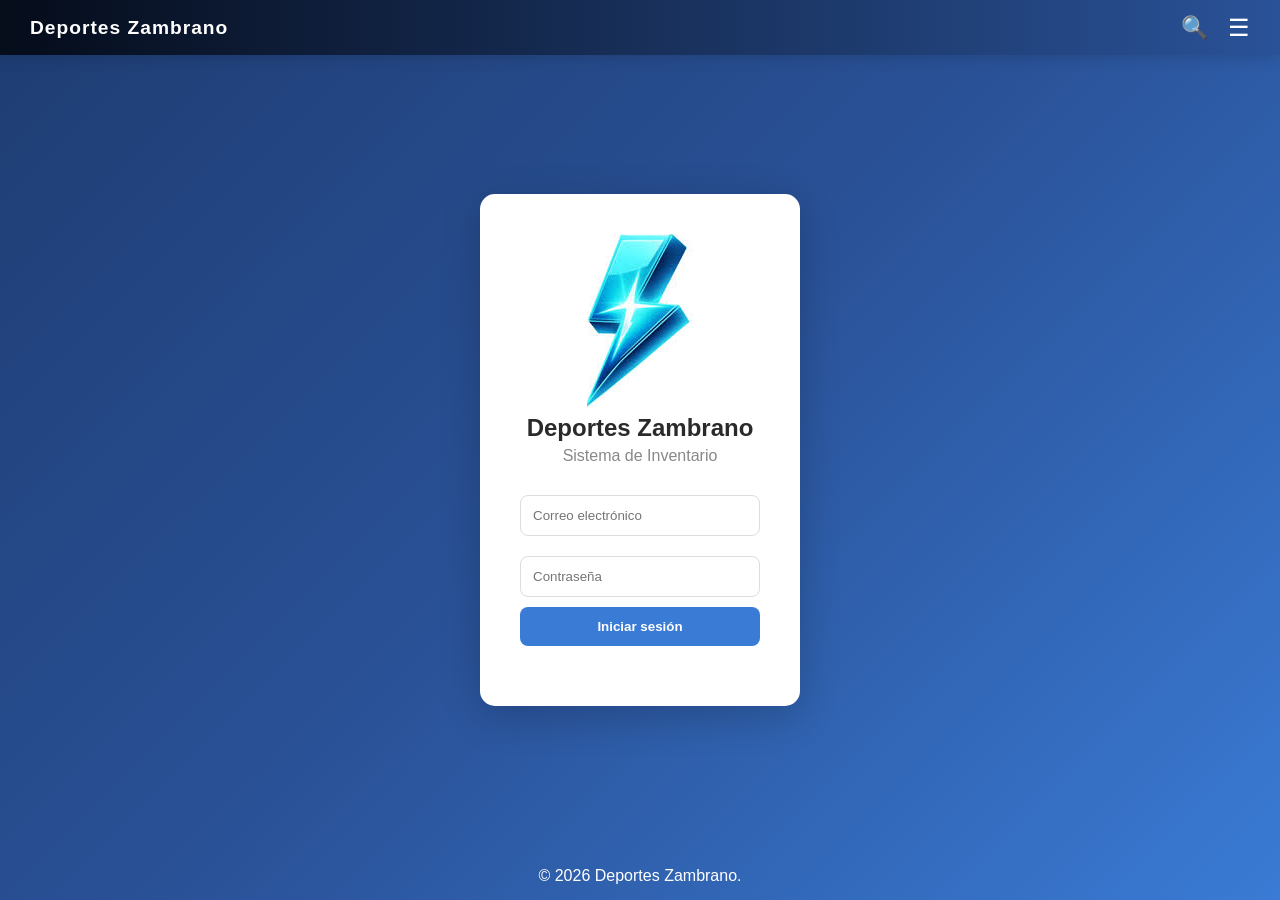
<file: index.html>
<!DOCTYPE html>
<html lang="es">
<head>
<meta charset="UTF-8">
<title>Login</title>
<link rel="stylesheet" href="estilo.css">
<link rel="shortcut icon" href="rayo.png" type="img/png" sizes="16x16">
</head>

<body class="login">
<header class="top-header">
    <div class="logo-name">Deportes Zambrano</div>
    <div class="header-icons">
        <span class="icon search-icon">&#128269;</span>
        <span class="icon burger-menu">&#9776;</span>
    </div>
</header>

<form id="login-form" class="login-card">
<img src="rayo.png" alt="Logo">
    <h2>Deportes Zambrano</h2>
    <p>Sistema de Inventario</p>

    <input id="correo-login" type="email" placeholder="Correo electrónico" required minlength="8" maxlength="25">
    <input id="password-login" type="password" placeholder="Contraseña" required minlength="8" maxlength="25">
   
    <button type="submit">Iniciar sesión</button>
    <p id="login-error" class="login-error"></p>
</form>
<footer class="footer">
    <p>&copy; 2026 Deportes Zambrano.</p>
</footer>
<script src="index.js"></script>
</body>

</html>
</file>
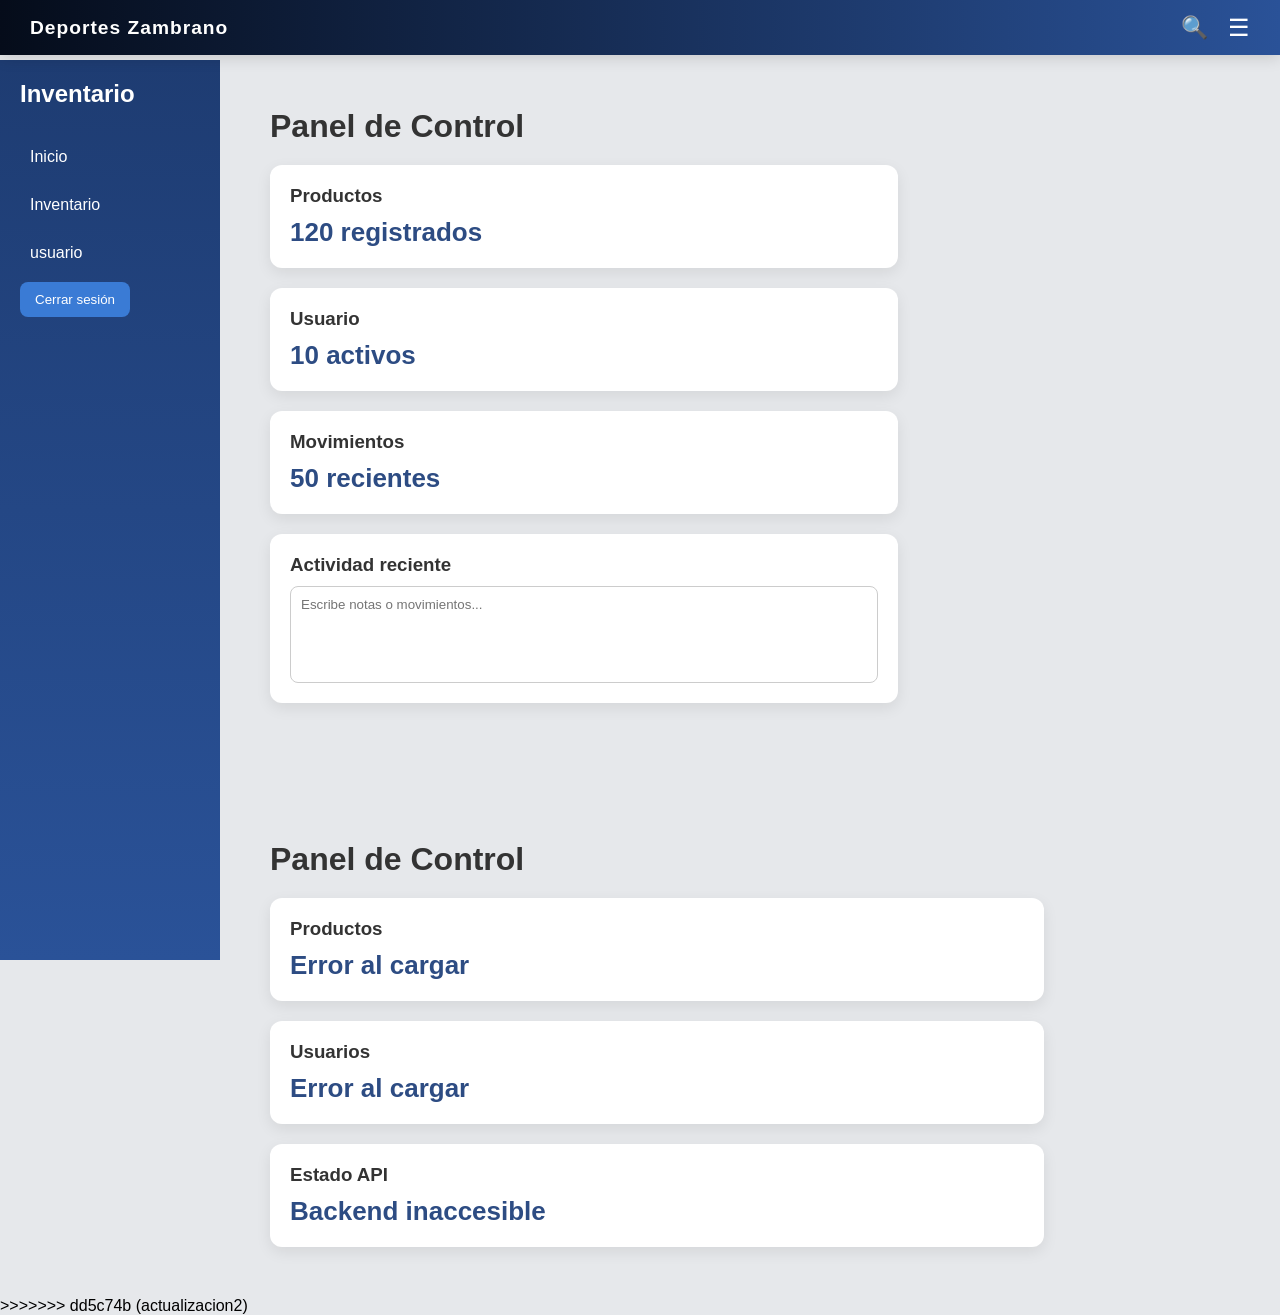
<file: dashboard.html>
<<<<<<< HEAD
<!DOCTYPE html>
<html lang="es">
<head>
<meta charset="UTF-8">
<title>Inicio</title>
<link rel="stylesheet" href="style.css">
</head>

<body>

<div class="container">

<div class="sidebar">
    <h2>Inventario</h2>
    <a href="dashboard.html">Inicio</a>
    <a href="inventario.html">Inventario</a>
    <a href="usuario.html">usuario</a>



</div>

<div class="main">

<h1>Panel de Control</h1>

<div class="cards">
    <div class="card">
        <h3>Productos</h3>
        <p>120 registrados</p>
    </div>

    <div class="card">
        <h3>Usuario</h3>
        <p>10 activos</p>
    </div>

    <div class="card">
        <h3>Movimientos</h3>
        <p>50 recientes</p>
    </div>
</div>

<div class="card">
    <h3>Actividad reciente</h3>
    <textarea rows="5" placeholder="Escribe notas o movimientos..."></textarea>
</div>

</div>

</div>

</body>
</html>
=======
<!DOCTYPE html>
<html lang="es">
<head>
<meta charset="UTF-8">
<title>Inicio</title>
<link rel="stylesheet" href="estilo.css">
</head>

<body>
    <header class="top-header">
    <div class="logo-name">Deportes Zambrano</div>
    <div class="header-icons">
        <span class="icon search-icon">&#128269;</span>
        <span class="icon burger-menu">&#9776;</span>
    </div>
</header>

<div class="container">

<div class="sidebar">
    <h2>Inventario</h2>
    <a href="dashboard.html">Inicio</a>
    <a href="productos.html">Inventario</a>
    <a href="usuario.html">usuario</a>
    <form action="index.html">
        <button id="btn-logout" type="submit">Cerrar sesión</button>
    </form>


</div>

<div class="main">

<h1>Panel de Control</h1>

<div class="cards">
    <div class="card">
        <h3>Productos</h3>
        <p id="productos-count">Cargando...</p>
    </div>

    <div class="card">
        <h3>Usuarios</h3>
        <p id="usuarios-count">Cargando...</p>
    </div>

    <div class="card">
        <h3>Estado API</h3>
        <p id="api-status">Cargando...</p>
    </div>
</div>

</div>

</div>

<script src="dashboard.js"></script>
</body>
</html>
>>>>>>> dd5c74b (actualizacion2)
</file>
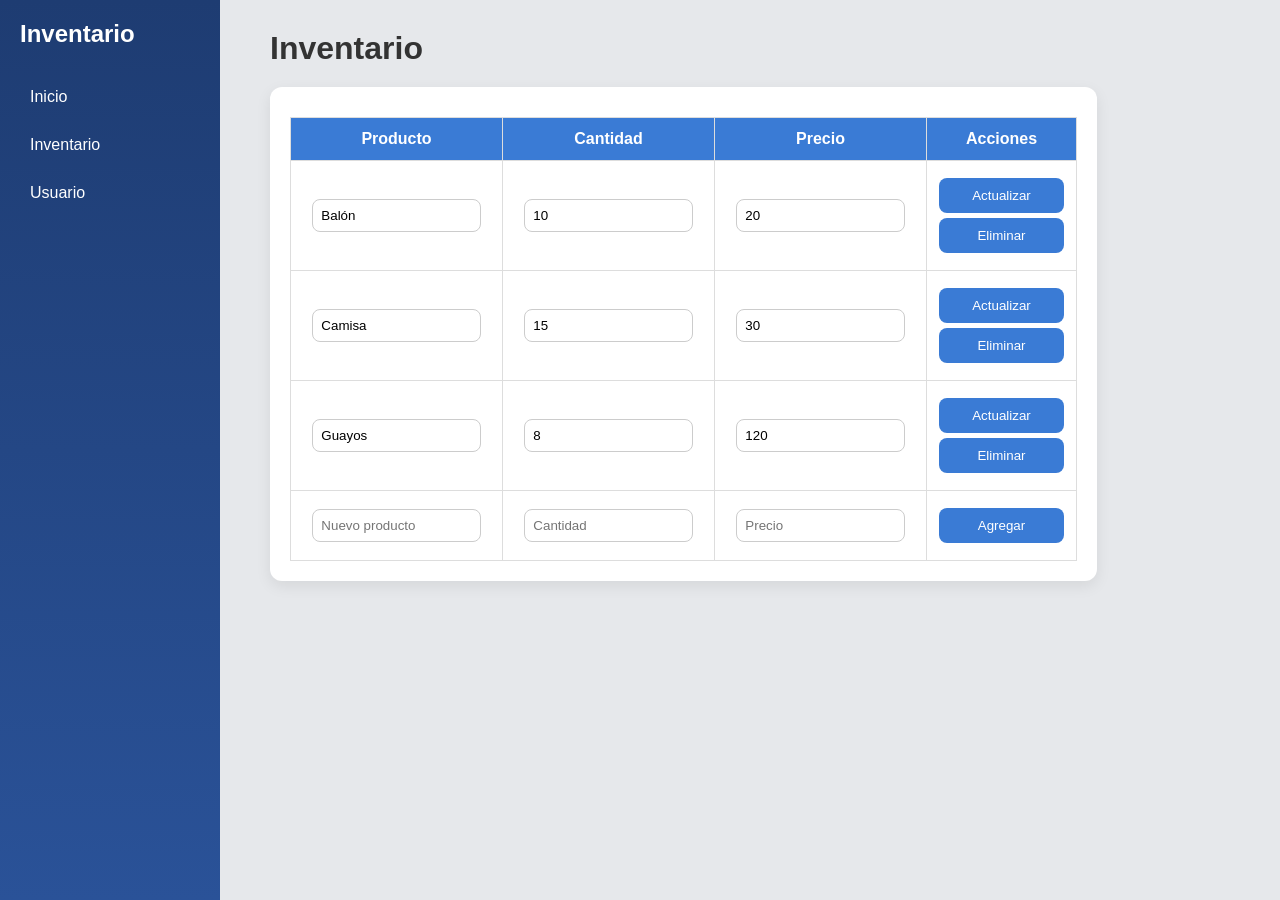
<file: inventario.html>
<!DOCTYPE html>
<html lang="es">
<head>
<meta charset="UTF-8">
<title>Inventario</title>
<link rel="stylesheet" href="style.css">
</head>

<body>

<div class="container">

<div class="sidebar">
<h2>Inventario</h2>
<a href="dashboard.html">Inicio</a>
<a href="inventario.html">Inventario</a>
<a href="usuario.html">Usuario</a>
</div>

<div class="main">

<h1>Inventario</h1>

<div class="card">

<table width="100%" border="1" cellspacing="0" cellpadding="10">

<tr>
<th>Producto</th>
<th>Cantidad</th>
<th>Precio</th>
<th>Acciones</th>
</tr>

<tr>
<td><input type="text" value="Balón"></td>
<td><input type="number" value="10"></td>
<td><input type="number" value="20"></td>
<td>
<button>Actualizar</button>
<button>Eliminar</button>
</td>
</tr>

<tr>
<td><input type="text" value="Camisa"></td>
<td><input type="number" value="15"></td>
<td><input type="number" value="30"></td>
<td>
<button>Actualizar</button>
<button>Eliminar</button>
</td>
</tr>

<tr>
<td><input type="text" value="Guayos"></td>
<td><input type="number" value="8"></td>
<td><input type="number" value="120"></td>
<td>
<button>Actualizar</button>
<button>Eliminar</button>
</td>
</tr>

<tr>
<td><input type="text" placeholder="Nuevo producto"></td>
<td><input type="number" placeholder="Cantidad"></td>
<td><input type="number" placeholder="Precio"></td>
<td>
<button>Agregar</button>
</td>
</tr>

</table>

</div>

</div>

</div>

</body>
</html>
</file>
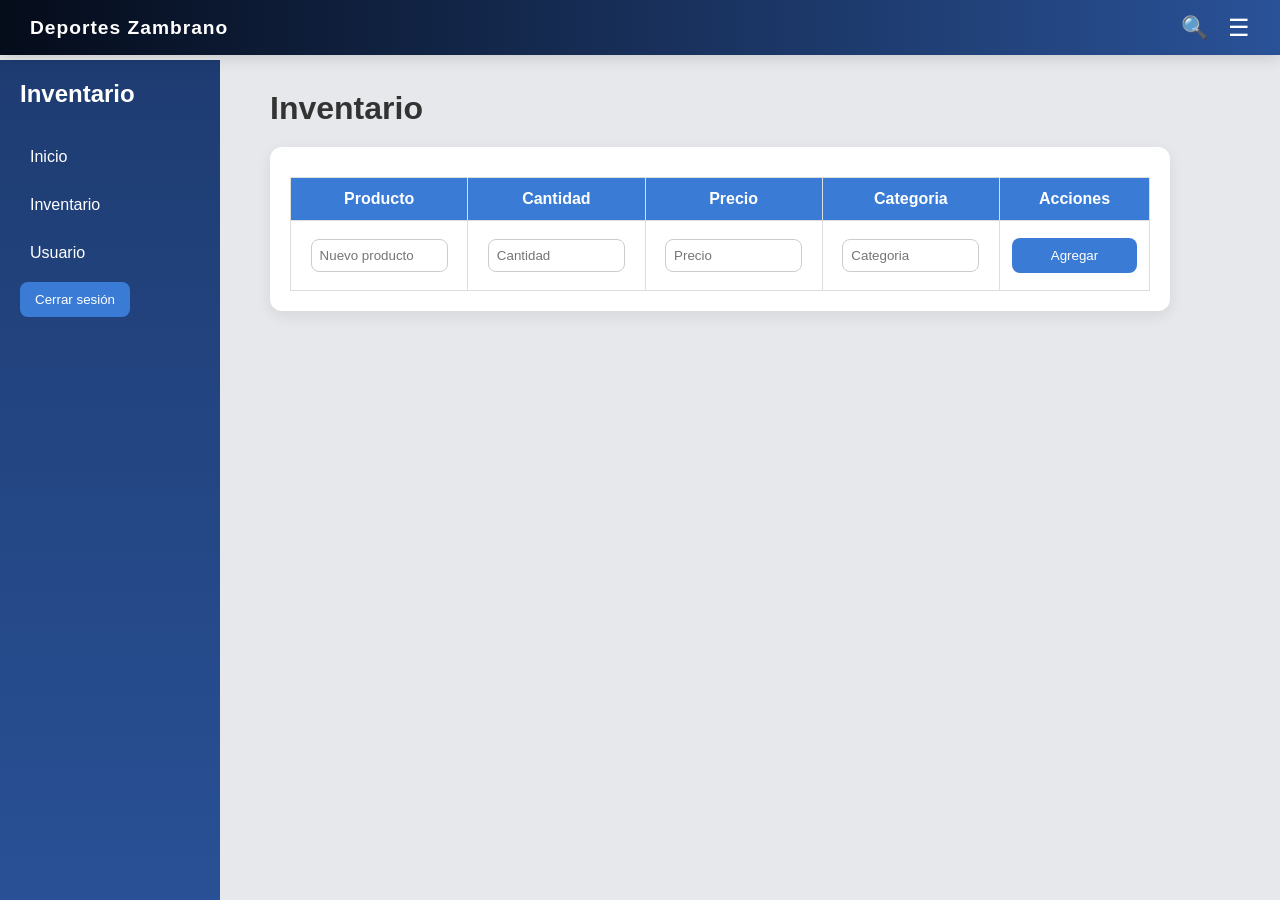
<file: productos.html>
<!DOCTYPE html>
<html lang="es">
<head>
<meta charset="UTF-8">
<title>Inventario</title>
<link rel="stylesheet" href="estilo.css">
</head>

<body>
    <header class="top-header">
    <div class="logo-name">Deportes Zambrano</div>
    <div class="header-icons">
        <span class="icon search-icon">&#128269;</span>
        <span class="icon burger-menu">&#9776;</span>
    </div>
</header>

<div class="container">

<div class="sidebar">
<h2>Inventario</h2>
<a href="dashboard.html">Inicio</a>
<a href="productos.html">Inventario</a>
<a href="usuario.html">Usuario</a>
<form action="index.html">
    <button id="btn-logout" type="submit">Cerrar sesión</button>
</form>
</div>

<div class="main">

<h1>Inventario</h1>

<div class="card">

<table id="productos-table" width="100%" border="1" cellspacing="0" cellpadding="10">
<thead>
<tr>
<th>Producto</th>
<th>Cantidad</th>
<th>Precio</th>
<th>Categoria</th>
<th>Acciones</th>
</tr>
</thead>
<tbody id="productos-body">
<!-- Productos se cargarán aquí dinámicamente -->
</tbody>
<tfoot>
<tr>
<td><input type="text" id="nuevo-nombre" placeholder="Nuevo producto"></td>
<td><input type="number" id="nuevo-stock" placeholder="Cantidad"></td>
<td><input type="number" id="nuevo-precio" placeholder="Precio"></td>
<td><input type="text" id="nuevo-categoria" placeholder="Categoria"></td>
<td>
<button id="btn-agregar">Agregar</button>
</td>
</tr>
</tfoot>
</table>

</div>

</div>

</div>

<script src="productos.js"></script>

</body>
</html>
</file>
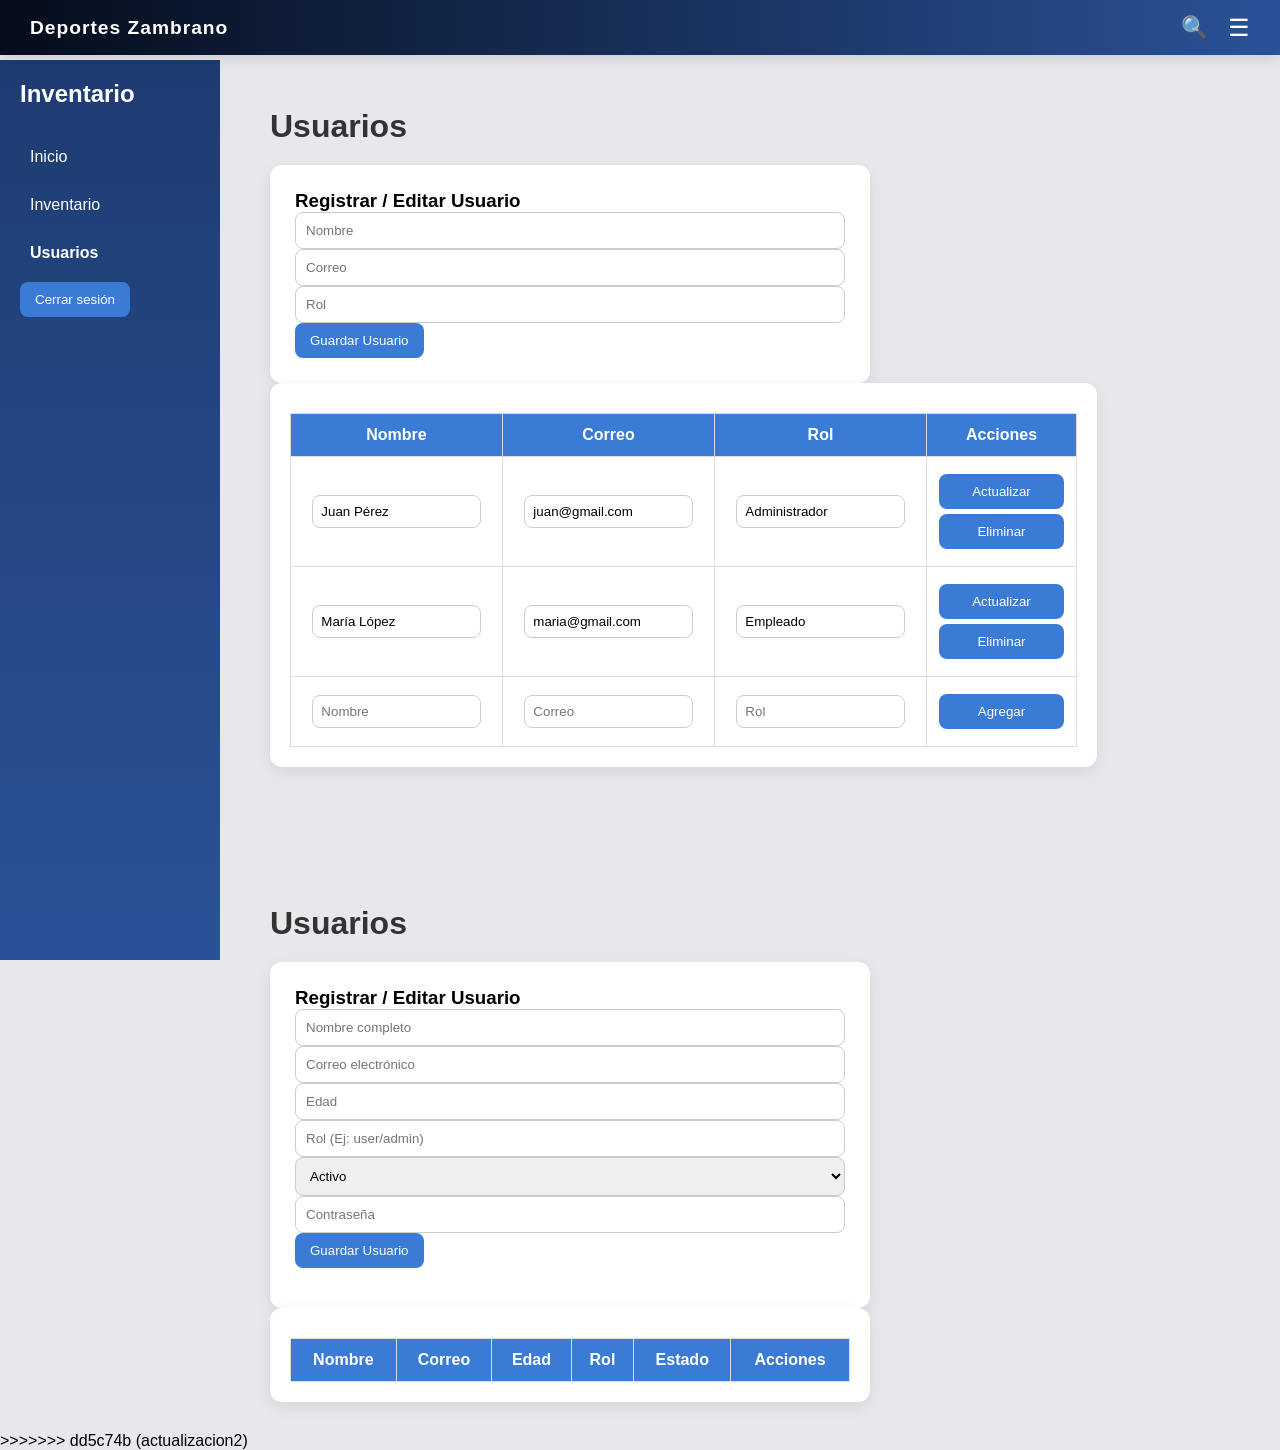
<file: usuario.html>
<<<<<<< HEAD
<!DOCTYPE html>
<html lang="es">
<head>
<meta charset="UTF-8">
<title>Usuario</title>
<link rel="stylesheet" href="style.css">
</head>

<body>

<div class="container">

<div class="sidebar">
    <h2>Inventario</h2>
    <a href="dashboard.html">Inicio</a>
    <a href="inventario.html">Inventario</a>
    <a href="usuario.html">Usuarios</a>
</div>

<div class="main">

<h1>Usuarios</h1>

<!-- FORMULARIO -->
<div class="form-box">

<h3>Registrar / Editar Usuario</h3>

<input type="text" placeholder="Nombre">
<input type="email" placeholder="Correo">
<input type="text" placeholder="Rol">

<button>Guardar Usuario</button>

</div>

<!-- TABLA -->
<div class="card">

<table width="100%" border="1">

<tr>
<th>Nombre</th>
<th>Correo</th>
<th>Rol</th>
<th>Acciones</th>
</tr>

<tr>
<td><input type="text" value="Juan Pérez"></td>
<td><input type="email" value="juan@gmail.com"></td>
<td><input type="text" value="Administrador"></td>
<td>
<button>Actualizar</button>
<button>Eliminar</button>
</td>
</tr>

<tr>
<td><input type="text" value="María López"></td>
<td><input type="email" value="maria@gmail.com"></td>
<td><input type="text" value="Empleado"></td>
<td>
<button>Actualizar</button>
<button>Eliminar</button>
</td>
</tr>

<tr>
<td><input type="text" placeholder="Nombre"></td>
<td><input type="email" placeholder="Correo"></td>
<td><input type="text" placeholder="Rol"></td>
<td>
<button>Agregar</button>
</td>
</tr>

</table>

</div>

</div>

</div>

</body>
</html>
=======
<!DOCTYPE html>
<html lang="es">
<head>
    <meta charset="UTF-8">
    <meta name="viewport" content="width=device-width, initial-scale=1.0">
    <title>Gestión de Usuarios - Inventario</title>
    <link rel="stylesheet" href="estilo.css">
</head>
<body>
       <header class="top-header">
    <div class="logo-name">Deportes Zambrano</div>
    <div class="header-icons">
        <span class="icon search-icon">&#128269;</span>
        <span class="icon burger-menu">&#9776;</span>
    </div>
</header>


    <div class="container">

        <div class="sidebar">
            <h2>Inventario</h2>
            <a href="dashboard.html">Inicio</a>
            <a href="productos.html">Inventario</a>
            <a href="usuario.html" class="active">Usuarios</a>
            <form action="index.html">
                <button id="btn-logout" type="submit">Cerrar sesión</button>
            </form>
        </div>

        <div class="main">
            <h1>Usuarios</h1>

            <div class="form-box">
                <h3>Registrar / Editar Usuario</h3>
                <div class="form-group">
                    <input id="nuevo-nombre-usuario" type="text" placeholder="Nombre completo">
                    <input id="nuevo-correo" type="email" placeholder="Correo electrónico">
                    <input id="nuevo-edad" type="number" placeholder="Edad">
                    <input id="nuevo-rol" type="text" placeholder="Rol (Ej: user/admin)">
                    <select id="nuevo-estado">
                        <option value="true">Activo</option>
                        <option value="false">Inactivo</option>
                    </select>
                    <input id="nuevo-contraseña" type="password" placeholder="Contraseña">
                    <button id="btn-agregar-usuario" class="btn-save">Guardar Usuario</button>
                </div>
            </div>

            <div class="card">
                <table width="100%" border="1" style="border-collapse: collapse;">
                    <thead>
                        <tr>
                            <th>Nombre</th>
                            <th>Correo</th>
                            <th>Edad</th>
                            <th>Rol</th>
                            <th>Estado</th>
                            <th>Acciones</th>
                        </tr>
                    </thead>
                    <tbody id="usuarios-body">
                        <!-- Usuarios se cargarán aquí -->
                    </tbody>
                </table>
            </div>
        </div>

    </div>

    <script src="usuario.js"></script>
</body>
</html>
>>>>>>> dd5c74b (actualizacion2)
</file>
<file: estilo.css>
/* RESET GENERAL */
* {
    margin: 0;
    padding: 0;
    box-sizing: border-box;
    font-family: 'Segoe UI', sans-serif;
}

/* BODY GENERAL */
body{
    background:#e6e8eb;
}

/* LOGIN */
body.login {
    height: 100vh;
    background: linear-gradient(135deg, #1e3c72, #2a5298, #3a7bd5);
    display: flex;
    justify-content: center;
    align-items: center;
}

.login-card {
    background: #ffffff;
    padding: 40px;
    border-radius: 15px;
    width: 320px;
    text-align: center;
    box-shadow: 0 10px 40px rgba(0,0,0,0.2);
}

.login-card h2 {
    color: #2a2a2a;
    margin-bottom: 5px;
}

.login-card p {
    color: #888;
    margin-bottom: 20px;
}

.login-card input {
    width: 100%;
    padding: 12px;
    margin: 10px 0;
    border-radius: 8px;
    border: 1px solid #ddd;
}

.login-card input:focus {
    border-color: #3a7bd5;
}

.login-card button {
    width: 100%;
    padding: 12px;
    background: #3a7bd5;
    border: none;
    border-radius: 8px;
    color: white;
    font-weight: bold;
    cursor: pointer;
}


.login-card button:hover {
    background: #2a5298;
}

/* ESTRUCTURA GENERAL */
.container {
    display: flex;
}

/* SIDEBAR (ÚNICO) */
.sidebar{
    position: fixed;
    left: 0;
    top: 0;
    width: 220px;
    height: 100%;
    background: linear-gradient(180deg, #1e3c72, #2a5298);
    color: white;
    padding: 20px;
}

.sidebar h2{
    margin-bottom: 30px;
}

.sidebar a{
    display: block;
    color: white;
    text-decoration: none;
    padding: 10px;
    border-radius: 8px;
    margin-bottom: 10px;
}

.sidebar a:hover{
    background: rgba(255,255,255,0.2);
}

.active{
    font-weight: bold;
}

/* LOGO */
.login-logo{
    width: 80px;
    margin-bottom: 10px;
}

/* CONTENIDO PRINCIPAL */
.main{
    margin-left: 240px;
    padding: 30px;
}

.main h1{
    margin-bottom: 20px;
    color: #333;
}

/* TARJETAS (UNIFICADAS) */
.cards{
    display: flex;
    gap: 20px;
    flex-wrap: wrap;
    margin-bottom: 20px;
}

.card{
    background: white;
    padding: 20px;
    border-radius: 12px;
    width: 200px;
    box-shadow: 0 5px 15px rgba(0,0,0,0.08);
}

.card h3{
    margin-bottom: 10px;
    color: #333;
}

.card p{
    font-size: 26px;
    font-weight: bold;
    color: #2d4c83;
}

/* FORMULARIOS */
.form-box {
    background: white;
    padding: 25px;
    border-radius: 12px;
    max-width: 600px;
    box-shadow: 0 5px 15px rgba(0,0,0,0.08);
}

.form-group {
    margin-bottom: 15px;
}

label {
    font-size: 14px;
    color: #555;
    display: block;
    margin-bottom: 5px;
}

input, select, textarea {
    width: 100%;
    padding: 10px;
    border-radius: 8px;
    border: 1px solid #ccc;
}

input:focus, select:focus, textarea:focus {
    border-color: #3a7bd5;
}

/* BOTONES */
button {
    padding: 10px 15px;
    background: #3a7bd5;
    border: none;
    color: white;
    border-radius: 8px;
    cursor: pointer;
}

button:hover {
    background: #2a5298;
}

/* TABLAS */
table {
    width: 100%;
    border-collapse: collapse;
    margin-top: 10px;
}

th {
    background: #3a7bd5;
    color: white;
}

th, td {
    padding: 10px;
    border: 1px solid #ddd;
    text-align: left;
}

/* TEXTAREA */
textarea {
    resize: none;
}
.card{
    width: 100%;
    max-width: 900px;
}

/* Mejorar tabla */
table{
    width: 100%;
    border-collapse: collapse;
}

/* Espacio interno */
th, td{
    padding: 12px;
    text-align: center;
}

/* Inputs más cómodos */
td input{
    width: 90%;
    padding: 8px;
}

/* Botones en columna (uno debajo del otro) */
td button{
    display: block;
    width: 100%;
    margin: 5px 0;
}

/* Evitar que todo se comprima */
td{
    min-width: 120px;
}

/* Columna acciones más ancha */
td:last-child{
    min-width: 150px;
}

.top-header {
    position: fixed;
    top: 0;
    left: 0;
    width: 100%;
    height: 55px;
    background: linear-gradient(90deg, #050c1a, #2a5298);
    color: white;
    display: flex;
    justify-content: space-between;
    align-items: center;
    padding: 0 30px;
    z-index: 1000;
    box-shadow: 0 2px 15px rgba(0,0,0,0.15);
}
.burger-menu {
    cursor: pointer;
    line-height: 1;
    font-size: 24px;}

.logo-name {
    font-size: 1.2rem;
    font-weight: bold;
    letter-spacing: 1px;
}

.header-icons {
    display: flex;
    gap: 20px;
    font-size: 22px;
    align-items: center;    
    justify-content: center; 
    height: 100%;           
}

.icon {
    cursor: pointer;
    transition: opacity 0.3s;
}

.icon:hover {
    opacity: 0.7;
}

/* Ajuste necesario para los archivos existentes */
.sidebar { top: 60px; }
.main { margin-top: 60px; }

.footer {
    color: white;
    text-align: center;
    padding: 15px 0;
    position: fixed;
    bottom: 0;
    width: 100%;
}
</file>
<file: style.css>
/* RESET GENERAL */
* {
    margin: 0;
    padding: 0;
    box-sizing: border-box;
    font-family: 'Segoe UI', sans-serif;
}

/* BODY GENERAL */
body{
    background:#e6e8eb;
}

/* LOGIN */
body.login {
    height: 100vh;
    background: linear-gradient(135deg, #1e3c72, #2a5298, #3a7bd5);
    display: flex;
    justify-content: center;
    align-items: center;
}

.login-card {
    background: #ffffff;
    padding: 40px;
    border-radius: 15px;
    width: 320px;
    text-align: center;
    box-shadow: 0 10px 40px rgba(0,0,0,0.2);
}

.login-card h2 {
    color: #2a2a2a;
    margin-bottom: 5px;
}

.login-card p {
    color: #888;
    margin-bottom: 20px;
}

.login-card input {
    width: 100%;
    padding: 12px;
    margin: 10px 0;
    border-radius: 8px;
    border: 1px solid #ddd;
}

.login-card input:focus {
    border-color: #3a7bd5;
}

.login-card button {
    width: 100%;
    padding: 12px;
    background: #3a7bd5;
    border: none;
    border-radius: 8px;
    color: white;
    font-weight: bold;
    cursor: pointer;
}

.login-card button:hover {
    background: #2a5298;
}

/* ESTRUCTURA GENERAL */
.container {
    display: flex;
}

/* SIDEBAR (ÚNICO) */
.sidebar{
    position: fixed;
    left: 0;
    top: 0;
    width: 220px;
    height: 100%;
    background: linear-gradient(180deg, #1e3c72, #2a5298);
    color: white;
    padding: 20px;
}

.sidebar h2{
    margin-bottom: 30px;
}

.sidebar a{
    display: block;
    color: white;
    text-decoration: none;
    padding: 10px;
    border-radius: 8px;
    margin-bottom: 10px;
}

.sidebar a:hover{
    background: rgba(255,255,255,0.2);
}

.active{
    font-weight: bold;
}

/* LOGO */
.login-logo{
    width: 80px;
    margin-bottom: 10px;
}

/* CONTENIDO PRINCIPAL */
.main{
    margin-left: 240px;
    padding: 30px;
}

.main h1{
    margin-bottom: 20px;
    color: #333;
}

/* TARJETAS (UNIFICADAS) */
.cards{
    display: flex;
    gap: 20px;
    flex-wrap: wrap;
    margin-bottom: 20px;
}

.card{
    background: white;
    padding: 20px;
    border-radius: 12px;
    width: 200px;
    box-shadow: 0 5px 15px rgba(0,0,0,0.08);
}

.card h3{
    margin-bottom: 10px;
    color: #333;
}

.card p{
    font-size: 26px;
    font-weight: bold;
    color: #2d4c83;
}

/* FORMULARIOS */
.form-box {
    background: white;
    padding: 25px;
    border-radius: 12px;
    max-width: 600px;
    box-shadow: 0 5px 15px rgba(0,0,0,0.08);
}

.form-group {
    margin-bottom: 15px;
}

label {
    font-size: 14px;
    color: #555;
    display: block;
    margin-bottom: 5px;
}

input, select, textarea {
    width: 100%;
    padding: 10px;
    border-radius: 8px;
    border: 1px solid #ccc;
}

input:focus, select:focus, textarea:focus {
    border-color: #3a7bd5;
}

/* BOTONES */
button {
    padding: 10px 15px;
    background: #3a7bd5;
    border: none;
    color: white;
    border-radius: 8px;
    cursor: pointer;
}

button:hover {
    background: #2a5298;
}

/* TABLAS */
table {
    width: 100%;
    border-collapse: collapse;
    margin-top: 10px;
}

th {
    background: #3a7bd5;
    color: white;
}

th, td {
    padding: 10px;
    border: 1px solid #ddd;
    text-align: left;
}

/* TEXTAREA */
textarea {
    resize: none;
}
.card{
    width: 100%;
    max-width: 900px;
}

/* Mejorar tabla */
table{
    width: 100%;
    border-collapse: collapse;
}

/* Espacio interno */
th, td{
    padding: 12px;
    text-align: center;
}

/* Inputs más cómodos */
td input{
    width: 90%;
    padding: 8px;
}

/* Botones en columna (uno debajo del otro) */
td button{
    display: block;
    width: 100%;
    margin: 5px 0;
}

/* Evitar que todo se comprima */
td{
    min-width: 120px;
}

/* Columna acciones más ancha */
td:last-child{
    min-width: 150px;
}
</file>
